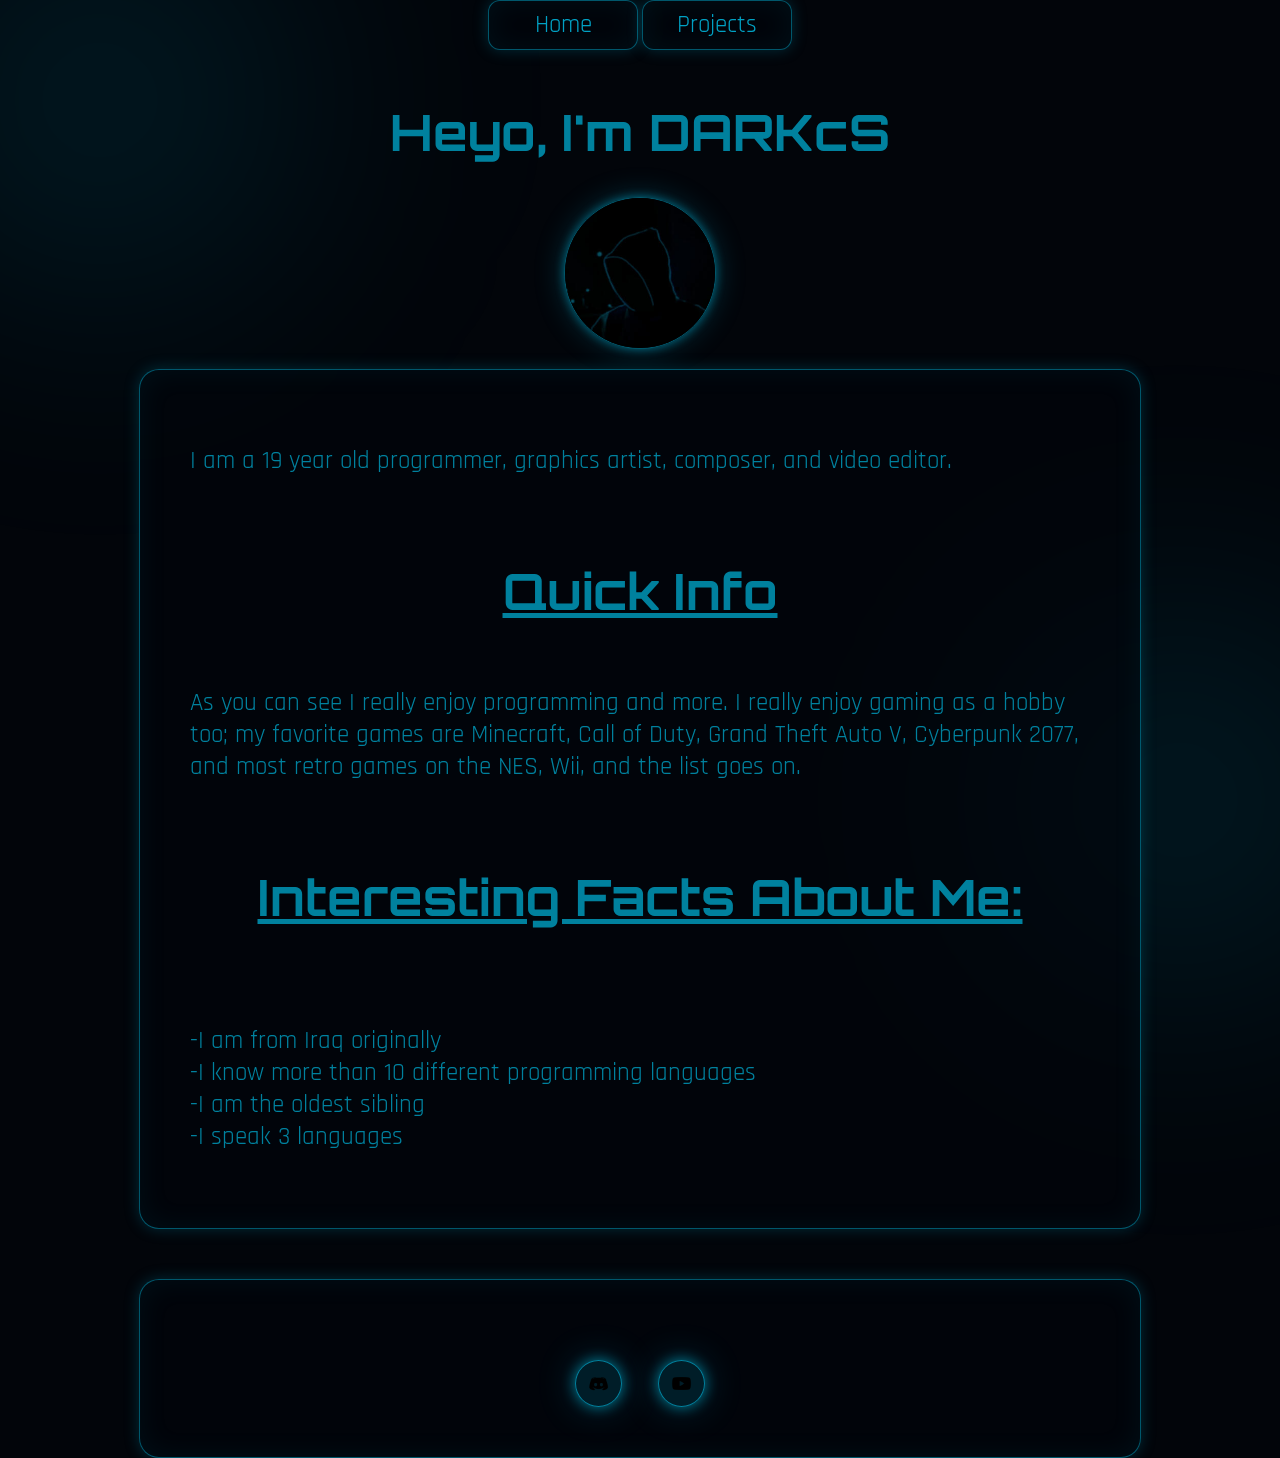
<file: index.html>
<!DOCTYPE html>
<html lang="en">
<head>
    <meta charset="UTF-8">
    <meta name="viewport" content="width=device-width, initial-scale=1.0">
    <title>Home</title>
    <link rel="stylesheet" href="index.css">
    <link href="https://fonts.googleapis.com/css2?family=Rajdhani:wght@400;500;600;700&display=swap" rel="stylesheet">
</head>
<body>
    
<div class="tab">
  <button id="first">Home</button>
  <a href="projects.html"><button id="second">Projects</button></a>
</div>

<h1>Heyo, I'm DARKcS</h1>
<img src="pfp.jpg" alt="Profile Image" class="profile-img">
<div class="card">
    <p>I am a 19 year old programmer, graphics artist, composer, and video editor.<br><br></p>
    
    <h1><u>Quick Info</u></h1>
    
    <p><br>As you can see I really enjoy programming and more.
    I really enjoy gaming as a hobby too; my favorite games are Minecraft, Call of Duty,
    Grand Theft Auto V, Cyberpunk 2077, and most retro games on the NES, Wii, and the list goes on.
<br><br></p>
    <p></p>

<h1><u>Interesting Facts About Me:<br><br></u></h1>

<p>-I am from Iraq originally<br>
    -I know more than 10 different programming languages<br>-I am the oldest sibling<br>-I speak 3 languages</p>
</div>
<p></p>
</body>
<link href="https://fonts.googleapis.com/css2?family=Orbitron:wght@400;600&display=swap" rel="stylesheet">
<div class="card">
    <div class="socials">
  <a class="social-btn" href="http://discordapp.com/users/879525807045894204" target="_blank" rel="noopener">
    <img src="discord.png" alt="Discord">
  </a>

  <a class="social-btn" href="https://www.youtube.com/@darkcs69" target="_blank" rel="noopener">
    <img src="yt.png" alt="YouTube">
  </a>
</div>
</div>
</html>
</file>
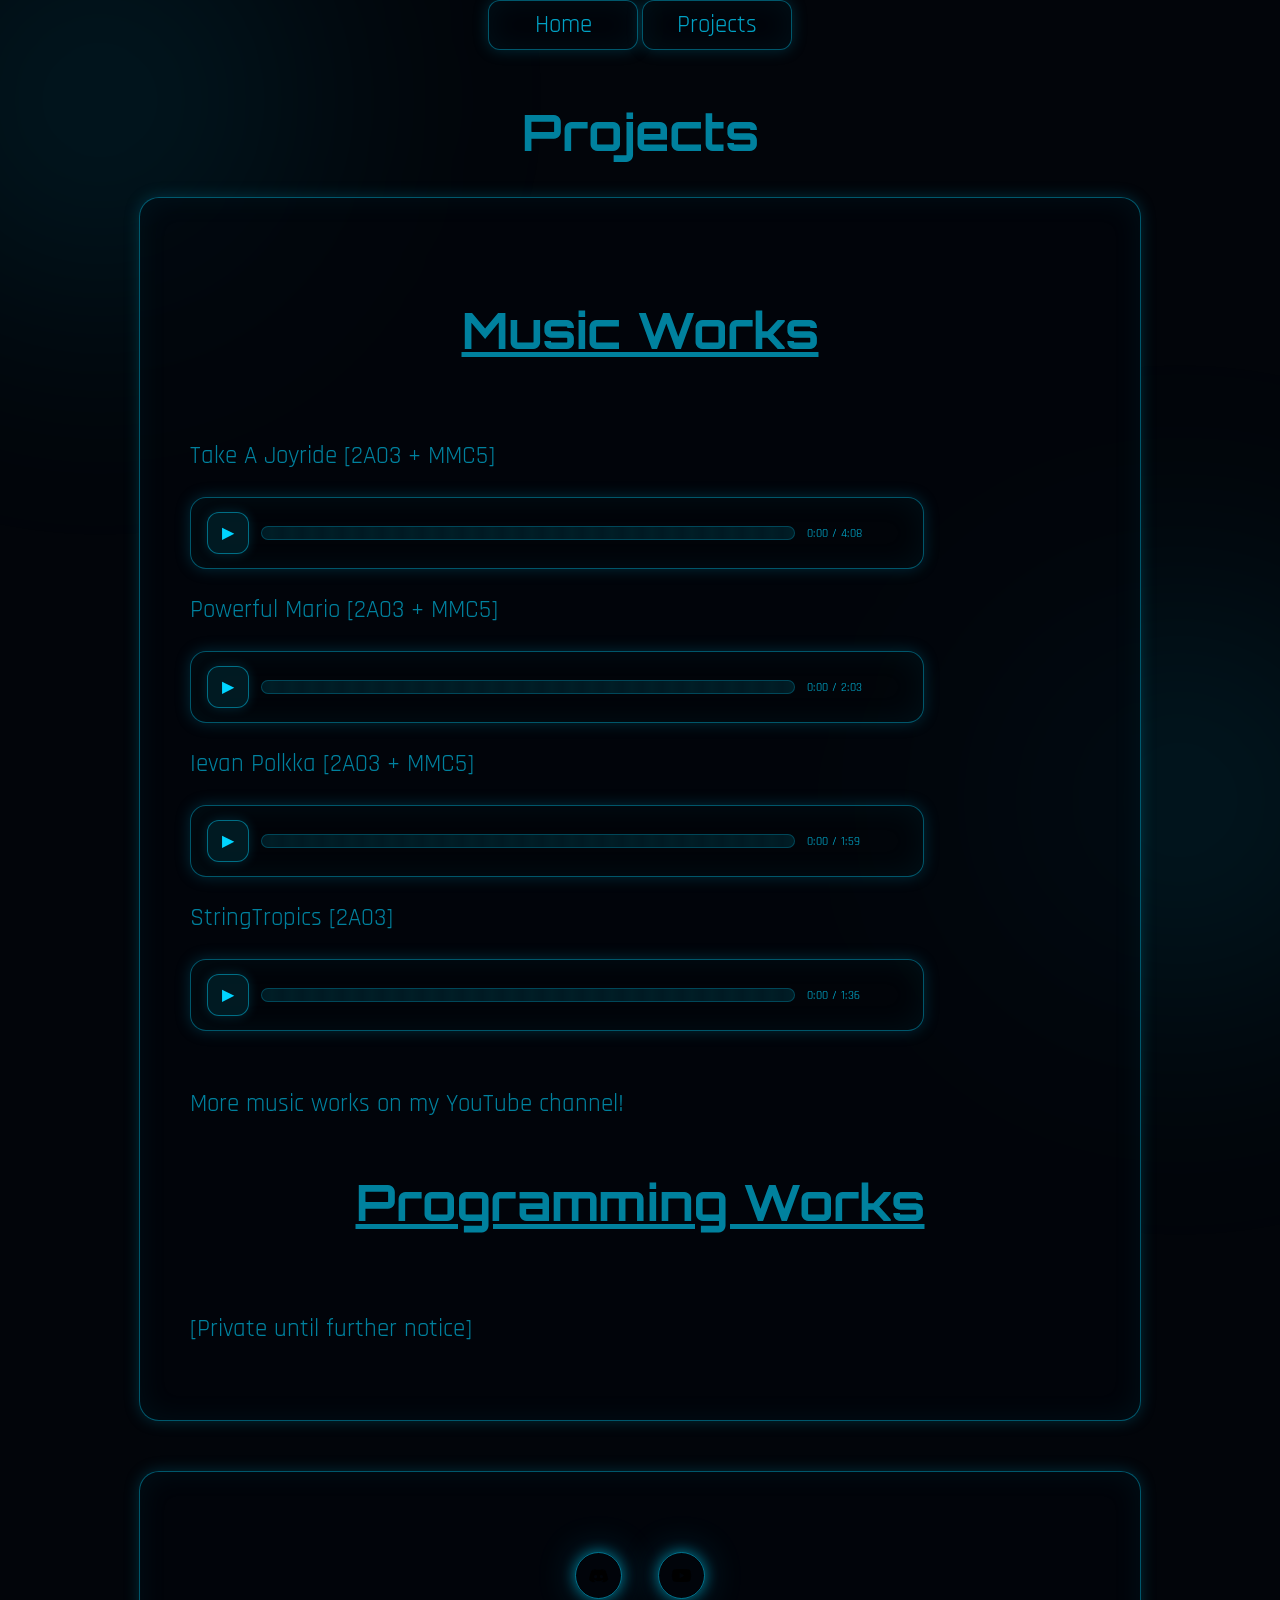
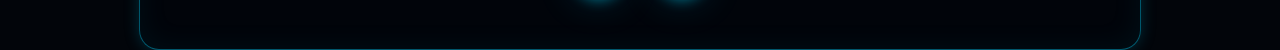
<file: projects.html>
<!DOCTYPE html>
<html lang="en">
<head>
    <meta charset="UTF-8">
    <meta name="viewport" content="width=device-width, initial-scale=1.0">
    <title>Projects</title>
    <link rel="stylesheet" href="projects.css">
    <link rel="script" href="projects.js">
    <link href="https://fonts.googleapis.com/css2?family=Rajdhani:wght@400;500;600;700&display=swap" rel="stylesheet">
</head>
<body>
    
<div class="tab">
  <a href="index.html"><button id="first">Home</button></a>
  <a href="projects.html"><button id="second">Projects</button></a>
</div>

<h1>Projects</h1>
<div class="card">
<h1><u>Music Works</u></h1><br>
<p>Take A Joyride [2A03 + MMC5]</p>
<div class="audio-card" data-audio>
  <audio src="Take A Joyride.wav" preload="metadata"></audio>

  <button class="audio-btn play" type="button" aria-label="Play/Pause">▶</button>

  <div class="timeline-wrap">
    <input class="seek" type="range" min="0" max="1000" value="0" />
    <div class="timeline">
      <div class="fill"></div>
    </div>
  </div>
  <div class="time">0:00 / 0:00</div>
</div>
<p>Powerful Mario [2A03 + MMC5]</p>
<div class="audio-card" data-audio>
  <audio src="Powerful Mario.wav" preload="metadata"></audio>
  <button class="audio-btn play" type="button">▶</button>
  <div class="timeline-wrap">
    <input class="seek" type="range" min="0" max="1000" value="0" />
    <div class="timeline">
      <div class="fill"></div>
    </div>
  </div>
  <div class="time">0:00 / 0:00</div>
</div>
<p>Ievan Polkka [2A03 + MMC5]</p>
<div class="audio-card" data-audio>
  <audio src="Ievan Polkka.wav" preload="metadata"></audio>
  <button class="audio-btn play" type="button">▶</button>
  <div class="timeline-wrap">
    <input class="seek" type="range" min="0" max="1000" value="0" />
    <div class="timeline">
      <div class="fill"></div>
    </div>
  </div>
  <div class="time">0:00 / 0:00</div>
</div>
<p>StringTropics [2A03]</p>
<div class="audio-card" data-audio>
  <audio src="Stringtropics.wav" preload="metadata"></audio>
  <button class="audio-btn play" type="button">▶</button>
  <div class="timeline-wrap">
    <input class="seek" type="range" min="0" max="1000" value="0" />
    <div class="timeline">
      <div class="fill"></div>
    </div>
  </div>
  <div class="time">0:00 / 0:00</div>
</div>
<p><a href="https://www.youtube.com/playlist?list=PL6lOR7RAjuRR-HsANDDYEvZm1EUStNXcL" target="_blank" rel="noopener"><br>More music works on my YouTube channel!</a>
</p>
<h1><u>Programming Works</u></h1><br>
<p>[Private until further notice]</p>
</div>
<p></p>
<script src="player.js"></script>
</body>
<link href="https://fonts.googleapis.com/css2?family=Orbitron:wght@400;600&display=swap" rel="stylesheet">
<div class="card">
    <div class="socials">
  <a class="social-btn" href="http://discordapp.com/users/879525807045894204" target="_blank" rel="noopener">
    <img src="discord.png" alt="Discord">
  </a>

  <a class="social-btn" href="https://www.youtube.com/@darkcs69" target="_blank" rel="noopener">
    <img src="yt.png" alt="YouTube">
  </a>
</div>
</div>
</html>
</file>
<file: index.css>
body {
        background-color: rgb(2, 5, 10);
        color: rgb(0, 129, 158);
        font-family: 'Rajdhani', sans-serif;
        display: flex;             
        flex-direction: column;    
        align-items: center;   
        background: radial-gradient(circle at 20% 30%, rgba(0, 212, 255, 0.15), transparent 40%),
        radial-gradient(circle at 80% 70%, rgba(0, 212, 255, 0.1), transparent 40%),
              #05070a;
        animation: glowShift 10s ease-in-out infinite alternate; 
        margin: 0;
        min-height: 100vh;
        background: rgb(2, 5, 10);
        overflow-x: hidden;
        position: relative;
        
    }

    .tab {
        justify-items: left;
    }

    h1 {
        margin-top: 50px;
        text-align: center;
        font-size: 50px;
        font-family: 'Orbitron', sans-serif;
        position: relative;
        animation: glowBreath 3s ease-in-out infinite alternate;
    }


    p {
        text-align: left;
        font-size: 25px;
        margin-top: 25px;
        font-family: 'Rajdhani', sans-serif;
    }

    .card {
    width: min(900px, 92vw);
    padding: 50px;

    border-radius: 20px;

    background: rgba(2, 5, 10, 0.65); 
    backdrop-filter: blur(12px);
    -webkit-backdrop-filter: blur(12px);

    border: 1px solid rgba(0, 212, 255, 0.4);

    box-shadow:
    0 0 15px rgba(0,161,196,0.25),
    inset 0 0 30px rgba(0,161,196,0.08);

  transition: transform .3s ease, box-shadow .3s ease;
}


    #first {
        background-color: rgb(0, 6, 12);
        border: none;
        border-radius: 12px;
        height: 50px;
        width: 150px;
        font-size: 25px;
        color: rgb(0, 161, 196);
        border-color: rgb(0, 161, 196);
        cursor: pointer;
        font-family: 'Orbitron', sans-serif;
        background: rgba(2, 5, 10, 0.65); 
        backdrop-filter: blur(12px);
        -webkit-backdrop-filter: blur(12px);
        border: 1px solid rgba(0, 212, 255, 0.4);
        box-shadow:
        0 0 15px rgba(0,161,196,0.25),
        inset 0 0 30px rgba(0,161,196,0.08);
        font-family: 'Rajdhani', sans-serif;

  transition: transform .3s ease, box-shadow .3s ease;
    }
    #second {
        background-color: rgb(0, 6, 12);
        border: none;
        border-radius: 12px;
        height: 50px;
        width: 150px;
        font-size: 25px;
        color: rgb(0, 161, 196);
        border-color: rgb(0, 161, 196);
        cursor: pointer;
        font-family: 'Orbitron', sans-serif;
        background: rgba(2, 5, 10, 0.65); 
        backdrop-filter: blur(12px);
        -webkit-backdrop-filter: blur(12px);
        border: 1px solid rgba(0, 212, 255, 0.4);
        box-shadow:
        0 0 15px rgba(0,161,196,0.25),
        inset 0 0 30px rgba(0,161,196,0.08);
        font-family: 'Rajdhani', sans-serif;
    }
    

   #second:hover {
        box-shadow:
        0 0 5px #00eaff,
        0 0 10px #00eaff,
        0 0 3px rgb(0, 161, 196);
        transition: 0.3s ease;
   }

   #second:active {
        background-color: rgba(0, 212, 255, 0.4);
    }

    #first:hover {
        box-shadow:
        0 0 5px #00eaff,
        0 0 10px #00eaff,
        0 0 3px rgb(0, 161, 196);
        transition: 0.3s ease;
   }

   #first:active {
        background-color: rgba(0, 212, 255, 0.4);
    }

    .profile-img {
     width: 150px;
     border-radius: 50%;
     display: inline-block;   
     margin-bottom: 20px;
     border: 1px solid rgba(0, 212, 255, 0.4);

    box-shadow:
        0 0 10px rgba(0,161,196,0.6),
        0 0 30px rgba(0,161,196,0.3);
}

@view-transition {
  navigation: auto;

  
}



body::before,
body::after {
  content: "";
  position: fixed;
  width: 600px;
  height: 600px;
  background: radial-gradient(circle, rgba(0, 212, 255, 0.15), transparent 70%);
  filter: blur(120px);
  z-index: -1;
  animation: fogMove 40s ease-in-out infinite alternate;
}

body::before {
  top: -200px;
  left: -200px;
}

body::after {
  bottom: -200px;
  right: -200px;
  animation-duration: 60s;
}

@keyframes fogMove {
  0% {
    transform: translate(0px, 0px);
  }
  100% {
    transform: translate(200px, 150px);
  }
}

@keyframes glowBreath {
  0% {
    text-shadow:
      0 0 2px rgba(0, 212, 255, 0.6),
      0 0 5px rgba(0, 212, 255, 0.4),
      0 0 7px rgba(0, 212, 255, 0.2);
  }
  100% {
    filter: drop-shadow(0 0 7px rgba(0, 212, 255, 0.7));

  }
}

.socials{
  display:flex;
  gap: 36px;
  justify-content:center;
  align-items:center;
  margin-top: 30px;
}

.social-btn{
  width: 45px;
  height: 45px;
  border-radius: 50%;
  display:flex;
  align-items:center;
  justify-content:center;

  background: rgba(0, 212, 255, 0.12);
  border: 1px solid rgba(0, 212, 255, 0.55);

  box-shadow:
    0 0 14px rgba(0, 212, 255, 0.55),
    0 0 40px rgba(0, 212, 255, 0.22);

  transition: transform .25s ease, box-shadow .25s ease;
  text-decoration: none;
}

.social-btn:hover{
  transform: translateY(-6px) scale(1.04);
  box-shadow:
    0 0 22px rgba(0, 234, 255, 0.85),
    0 0 70px rgba(0, 234, 255, 0.35);
}

.social-btn:active{
  transform: scale(0.96);
}

.social-btn img{
  width: 21px;
  height: 21px;
  object-fit: contain;
  display:block;
}
</file>
<file: projects.css>
body {
        background-color: rgb(2, 5, 10);
        color: rgb(0, 129, 158);
        font-family: 'Rajdhani', sans-serif;
        display: flex;             
        flex-direction: column;    
        align-items: center;   
        background: radial-gradient(circle at 20% 30%, rgba(0, 212, 255, 0.15), transparent 40%),
        radial-gradient(circle at 80% 70%, rgba(0, 212, 255, 0.1), transparent 40%),
              #05070a;
        animation: glowShift 10s ease-in-out infinite alternate; 
        margin: 0;
        min-height: 100vh;
        background: rgb(2, 5, 10);
        overflow-x: hidden;
        position: relative;
        
    }

    .tab {
        justify-items: left;
    }

    h1 {
        margin-top: 50px;
        text-align: center;
        font-size: 50px;
        font-family: 'Orbitron', sans-serif;
        position: relative;
        animation: glowBreath 3s ease-in-out infinite alternate;
    }


    p {
        text-align: left;
        font-size: 25px;
        margin-top: 25px;
        font-family: 'Rajdhani', sans-serif;
    }

    .card {
    width: min(900px, 92vw);
    padding: 50px;

    border-radius: 20px;

    background: rgba(2, 5, 10, 0.65); 
    backdrop-filter: blur(12px);
    -webkit-backdrop-filter: blur(12px);

    border: 1px solid rgba(0, 212, 255, 0.4);

    box-shadow:
    0 0 15px rgba(0,161,196,0.25),
    inset 0 0 30px rgba(0,161,196,0.08);

  transition: transform .3s ease, box-shadow .3s ease;
}


    #first {
        background-color: rgb(0, 6, 12);
        border: none;
        border-radius: 12px;
        height: 50px;
        width: 150px;
        font-size: 25px;
        color: rgb(0, 161, 196);
        border-color: rgb(0, 161, 196);
        cursor: pointer;
        font-family: 'Orbitron', sans-serif;
        background: rgba(2, 5, 10, 0.65); 
        backdrop-filter: blur(12px);
        -webkit-backdrop-filter: blur(12px);
        border: 1px solid rgba(0, 212, 255, 0.4);
        box-shadow:
        0 0 15px rgba(0,161,196,0.25),
        inset 0 0 30px rgba(0,161,196,0.08);
        font-family: 'Rajdhani', sans-serif;

  transition: transform .3s ease, box-shadow .3s ease;
    }
    #second {
        background-color: rgb(0, 6, 12);
        border: none;
        border-radius: 12px;
        height: 50px;
        width: 150px;
        font-size: 25px;
        color: rgb(0, 161, 196);
        border-color: rgb(0, 161, 196);
        cursor: pointer;
        font-family: 'Orbitron', sans-serif;
        background: rgba(2, 5, 10, 0.65); 
        backdrop-filter: blur(12px);
        -webkit-backdrop-filter: blur(12px);
        border: 1px solid rgba(0, 212, 255, 0.4);
        box-shadow:
        0 0 15px rgba(0,161,196,0.25),
        inset 0 0 30px rgba(0,161,196,0.08);
        font-family: 'Rajdhani', sans-serif;
    }
    

   #second:hover {
        box-shadow:
        0 0 5px #00eaff,
        0 0 10px #00eaff,
        0 0 3px rgb(0, 161, 196);
        transition: 0.3s ease;
   }

   #second:active {
        background-color: rgba(0, 212, 255, 0.4);
    }

    #first:hover {
        box-shadow:
        0 0 5px #00eaff,
        0 0 10px #00eaff,
        0 0 3px rgb(0, 161, 196);
        transition: 0.3s ease;
   }

   #first:active {
        background-color: rgba(0, 212, 255, 0.4);
    }

    .profile-img {
     width: 150px;
     border-radius: 50%;
     display: inline-block;   
     margin-bottom: 20px;
     border: 1px solid rgba(0, 212, 255, 0.4);

    box-shadow:
        0 0 10px rgba(0,161,196,0.6),
        0 0 30px rgba(0,161,196,0.3);
}

@view-transition {
  navigation: auto;

  
}



body::before,
body::after {
  content: "";
  position: fixed;
  width: 600px;
  height: 600px;
  background: radial-gradient(circle, rgba(0, 212, 255, 0.15), transparent 70%);
  filter: blur(120px);
  z-index: -1;
  animation: fogMove 40s ease-in-out infinite alternate;
}

body::before {
  top: -200px;
  left: -200px;
}

body::after {
  bottom: -200px;
  right: -200px;
  animation-duration: 60s;
}

@keyframes fogMove {
  0% {
    transform: translate(0px, 0px);
  }
  100% {
    transform: translate(200px, 150px);
  }
}

@keyframes glowBreath {
  0% {
    text-shadow:
      0 0 2px rgba(0, 212, 255, 0.6),
      0 0 5px rgba(0, 212, 255, 0.4),
      0 0 7px rgba(0, 212, 255, 0.2);
  }
  100% {
    filter: drop-shadow(0 0 7px rgba(0, 212, 255, 0.7));

  }
}

.socials{
  display:flex;
  gap: 36px;
  justify-content:center;
  align-items:center;
  margin-top: 30px;
}

.social-btn{
  width: 45px;
  height: 45px;
  border-radius: 50%;
  display:flex;
  align-items:center;
  justify-content:center;

  background: rgba(0, 212, 255, 0.12);
  border: 1px solid rgba(0, 212, 255, 0.55);

  box-shadow:
    0 0 14px rgba(0, 212, 255, 0.55),
    0 0 40px rgba(0, 212, 255, 0.22);

  transition: transform .25s ease, box-shadow .25s ease;
  text-decoration: none;
}

.social-btn:hover{
  transform: translateY(-6px) scale(1.04);
  box-shadow:
    0 0 22px #00eaffd9,
    0 0 70px rgba(0, 234, 255, 0.35);
}

.social-btn:active{
  transform: scale(0.96);
}

.social-btn img{
  width: 21px;
  height: 21px;
  object-fit: contain;
  display:block;
}

.audio-card {
    overflow: hidden;
    
}


button {
        background-color: rgb(0, 6, 12);
        border: none;
        border-radius: 12px;
        height: 50px;
        width: 150px;
        font-size: 25px;
        color: rgb(0, 161, 196);
        border-color: rgb(0, 161, 196);
        cursor: pointer;
        font-family: 'Orbitron', sans-serif;
        background: rgba(2, 5, 10, 0.65); 
        backdrop-filter: blur(12px);
        -webkit-backdrop-filter: blur(12px);
        border: 1px solid rgba(0, 212, 255, 0.4);
        box-shadow:
        0 0 15px rgba(0,161,196,0.25),
        inset 0 0 30px rgba(0,161,196,0.08);
        font-family: 'Rajdhani', sans-serif;
    }
    

button:hover {
        box-shadow:
        0 0 5px #00eaff,
        0 0 10px #00eaff,
        0 0 3px rgb(0, 161, 196);
        transition: 0.3s ease;
   }

button:active {
        background-color: rgba(0, 212, 255, 0.4);
    }


.audio-card{
  display:flex;
  align-items:center;
  gap:12px;
  padding:14px 16px;
  margin-top: 12px;

  border-radius:16px;
  background: rgba(2, 5, 10, 0.55);
  border: 1px solid rgba(0, 212, 255, 0.4);
  box-shadow:
    0 0 15px rgba(0,161,196,0.25),
    inset 0 0 30px rgba(0,161,196,0.08);

  width: min(700px, 90vw);
}


.audio-card audio{ display:none; }


.audio-card .audio-btn{
  width:42px !important;
  height:42px !important;
  padding:0 !important;
  border-radius:12px !important;
  font-size:16px !important;
  line-height:42px !important;

  background: rgba(0, 212, 255, 0.10) !important;
  border: 1px solid rgba(0, 212, 255, 0.45) !important;
  color: rgb(0, 212, 255) !important;

  box-shadow: 0 0 12px rgba(0,212,255,.18) !important;
  cursor:pointer;
}

.audio-card .audio-btn:active{ transform: scale(.98); }


.audio-card .timeline-wrap{
  position:relative;
  flex:1;
  height: 28px;
  display:flex;
  align-items:center;
}

.audio-card .seek{
  position:absolute;
  inset:0;
  width:100%;
  height:28px;
  opacity:0;
  cursor:pointer;
  z-index:3;
}

.audio-card .timeline{
  position:relative;
  width:100%;
  height:12px;
  border-radius:999px;
  background: rgba(0, 212, 255, .10);
  border: 1px solid rgba(0, 212, 255, .25);
  overflow:hidden;
}

.audio-card .fill{
  position:absolute;
  left:0; top:0; bottom:0;
  width:0%;
  border-radius:999px;
  background: rgba(0, 212, 255, .25);
  box-shadow: 0 0 14px rgba(0,212,255,.30);
}


.audio-card .fill::before{
  content:"";
  position:absolute;
  inset:-30% -40%;
  background:
    radial-gradient(circle at 20% 50%, rgba(0,212,255,.95), transparent 45%),
    radial-gradient(circle at 60% 50%, rgba(0,161,196,.75), transparent 55%),
    radial-gradient(circle at 90% 50%, rgba(0,212,255,.85), transparent 50%);
  filter: blur(6px);
  opacity: .75;
  transform: translateX(-35%) skewX(-12deg);
  animation: warpFlow 1.2s linear infinite;
}

.audio-card .timeline::after{
  content:"";
  position:absolute;
  inset:0;
  background: repeating-linear-gradient(
    90deg,
    rgba(0,212,255,.0) 0px,
    rgba(0,212,255,.06) 10px,
    rgba(0,212,255,.0) 20px
  );
  opacity:.35;
  mix-blend-mode: screen;
  animation: scanMove 2.2s linear infinite;
  pointer-events:none;
}

@keyframes warpFlow{
  0%   { transform: translateX(-35%) skewX(-12deg); }
  100% { transform: translateX(35%)  skewX(-12deg); }
}

@keyframes scanMove{
  0% { transform: translateX(-20%); }
  100% { transform: translateX(20%); }
}

.audio-card .time{
  min-width: 100px;
  font-size: 12px;
  color: rgba(0, 212, 255, .85);
  letter-spacing: .4px;
  user-select:none;
}

a:link {
  color: rgb(0, 129, 158);
  background-color: transparent;
  text-decoration: none;
}

a:visited {
  color: rgb(0, 129, 158);
  background-color: transparent;
  text-decoration: none;
}

a:hover {
  color: rgb(0, 212, 255);
  background-color: transparent;
  text-decoration: underline;
}

a:active {
  color: rgb(0, 212, 255);
  background-color: transparent;
  text-decoration: underline;
}
</file>
